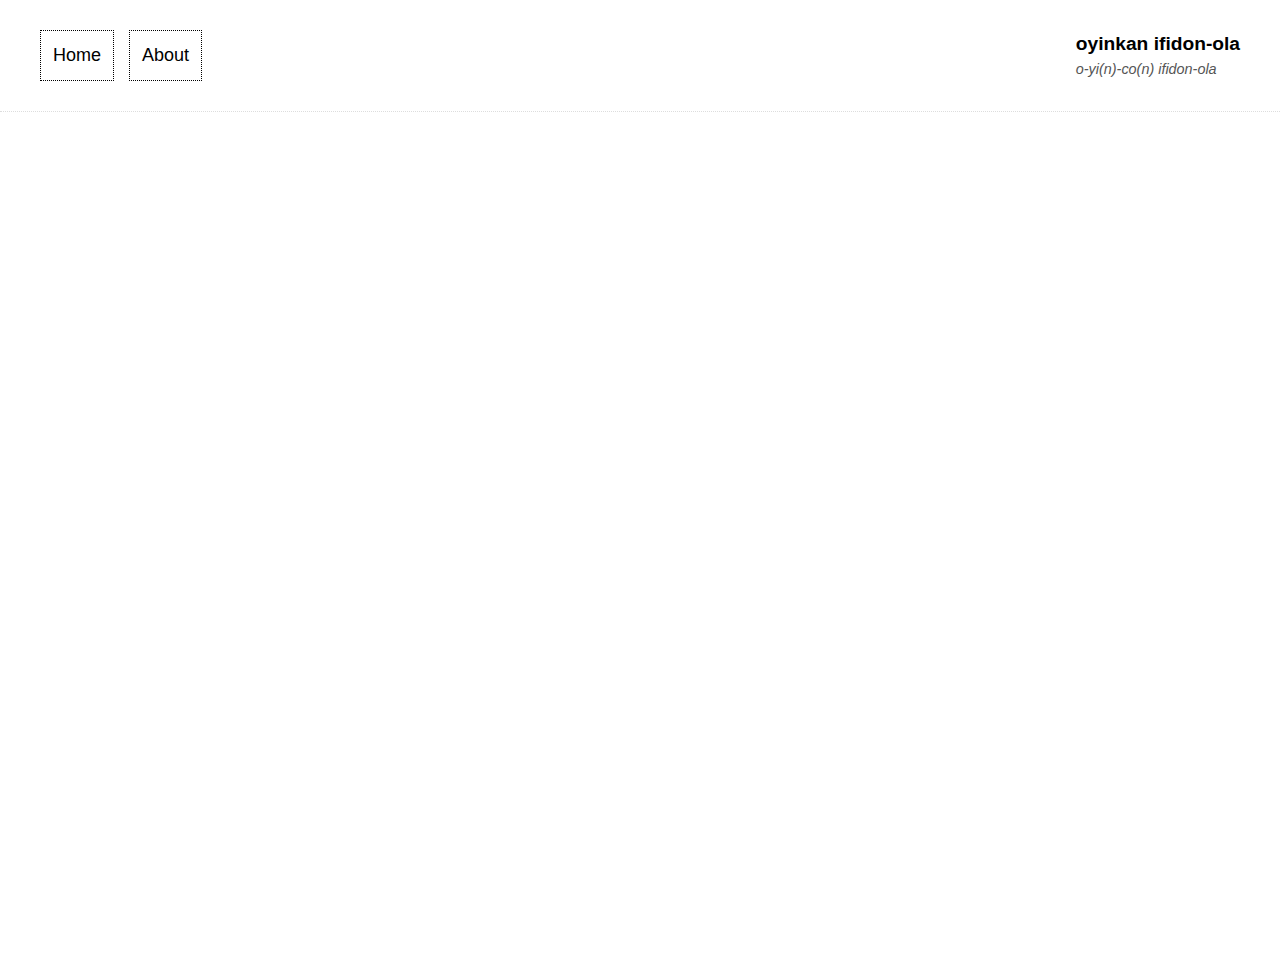
<file: index.html>
<!DOCTYPE html>
<html lang="en">
<head>
  <meta charset="UTF-8">
  <meta name="viewport" content="width=device-width, initial-scale=1.0">
  <title>Interactive Node Homepage</title>
  <link rel="stylesheet" href="css/reset.css">
  <link rel="stylesheet" href="css/style.css">
  
</head>
<body>

  <header>
    <nav>
        <div class="nav-left">
          <a href="index.html">Home</a>
          <a href="about.html">About</a>
        </div>
        <div class="nav-right">
            <p class="name">oyinkan ifidon-ola</p>
            <p class="pronunciation">o-yi(n)-co(n) ifidon-ola</p>
        </div>
        <button class="menu-toggle" aria-label="Toggle navigation">
            ☰
        </button>
    </nav>
</header>



  <div id="canvas-container">
  
  </div>

  
  <!-- Add D3.js and GSAP -->
  <script src="https://d3js.org/d3.v7.min.js"></script>
  <script src="https://cdnjs.cloudflare.com/ajax/libs/gsap/3.12.2/gsap.min.js"></script>
  <script src="js/script.js"></script>
  <script src="js/toggle.js"></script>


</body>
</html>
</file>
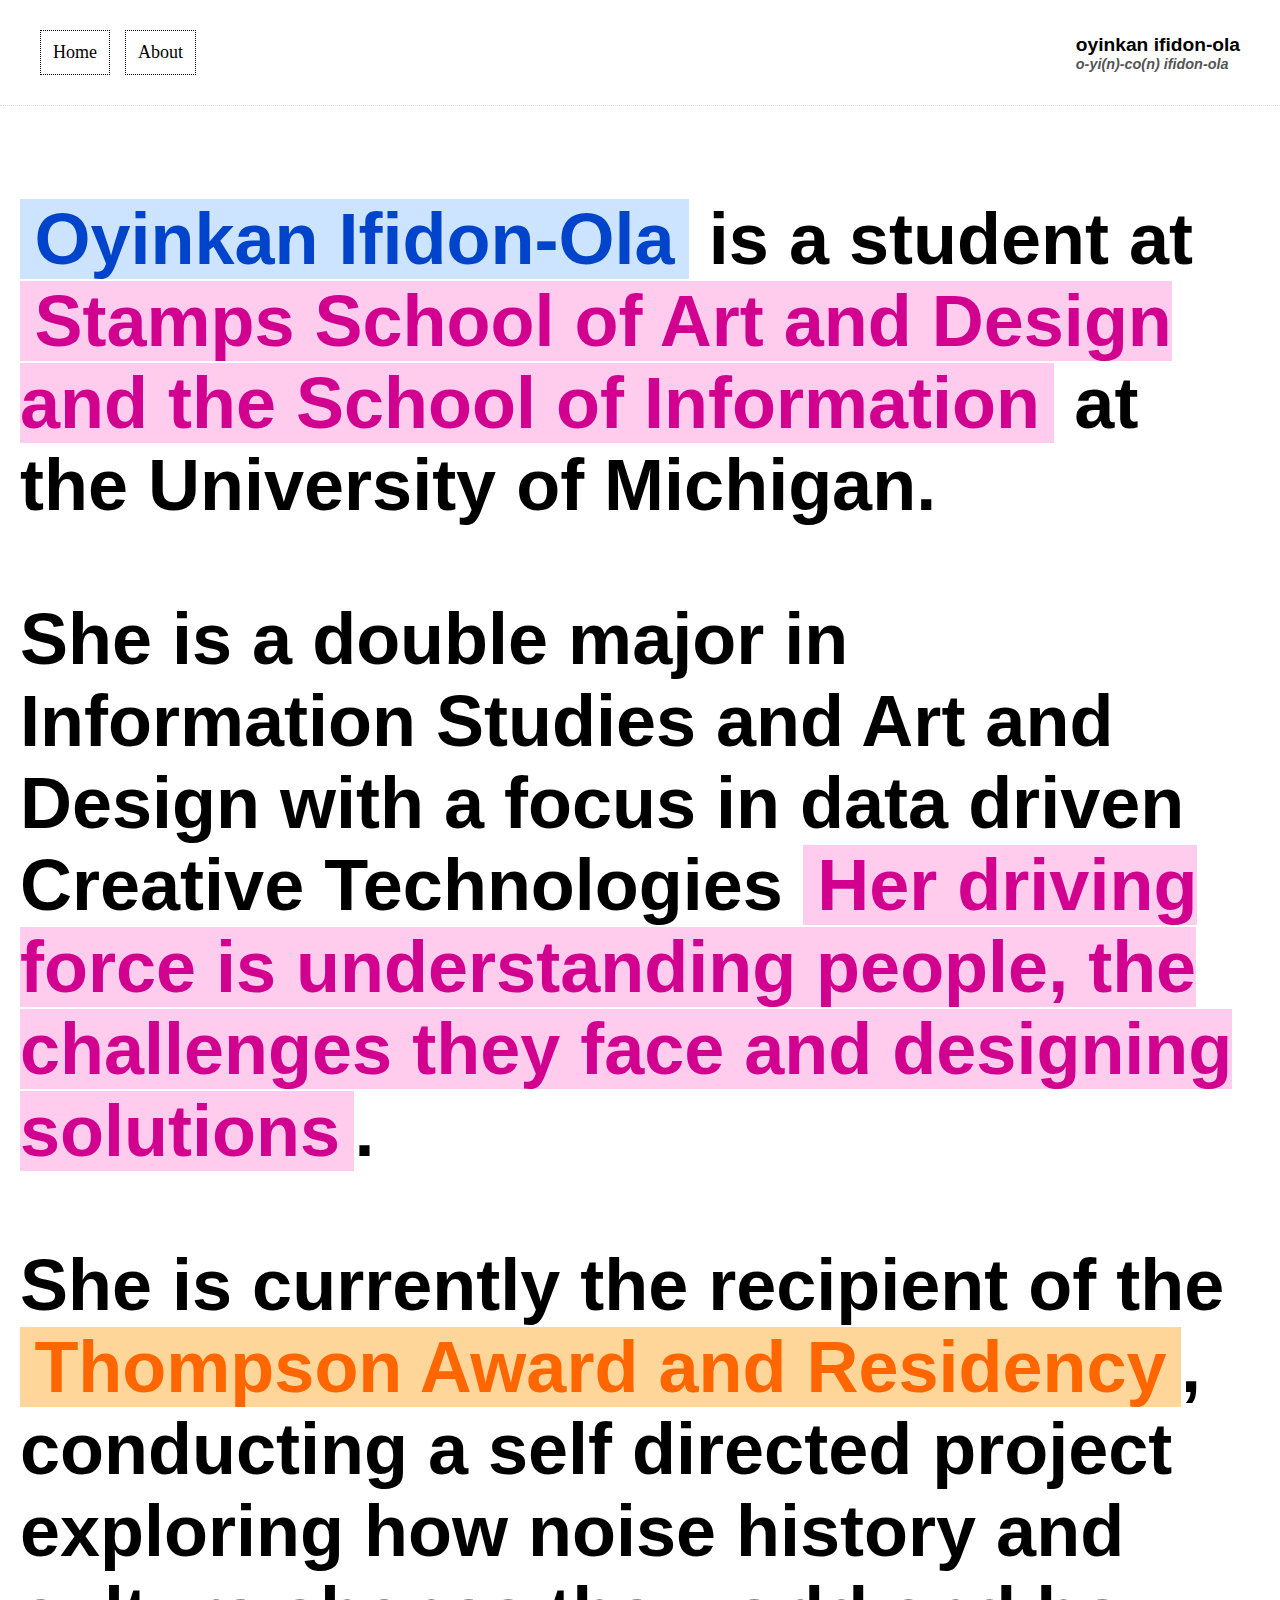
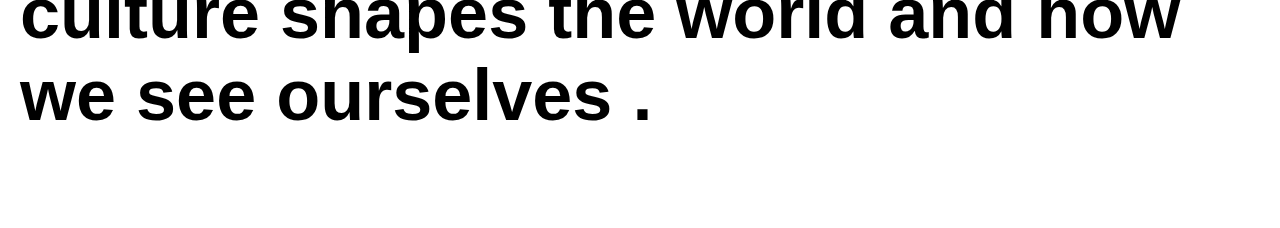
<file: about.html>
<!DOCTYPE html>
<html lang="en">
<head>
    <meta charset="UTF-8">
    <meta name="viewport" content="width=device-width, initial-scale=1.0">
    <title>About Page</title>
    <link rel="stylesheet" href="css/stylea.css">
</head>
<body>

    <header>
        <nav>
            <div class="nav-left">
              <a href="index.html">Home</a>
              <a href="about.html">About</a>
            </div>
            <div class="nav-right">
                <p class="name">oyinkan ifidon-ola</p>
                <p class="pronunciation">o-yi(n)-co(n) ifidon-ola</p>
            </div>
            <button class="menu-toggle" aria-label="Toggle navigation">
                ☰
            </button>
        </nav>
    </header>

    <div class="about-container">
        <p><span class="highlight-blue">Oyinkan Ifidon-Ola</span> is a student at <span class="highlight-pink">Stamps School of Art and Design and the School of Information</span> at the University of Michigan.</p>
        <p>She is a double major in Information Studies and Art and Design with a focus in data driven Creative Technologies <span class="highlight-pink">Her driving force is understanding people, the challenges they face and designing solutions</span>.</p>
        <p>She is currently the recipient of the <span class="highlight-orange">Thompson Award and Residency</span>, conducting a self directed project exploring how noise history and culture shapes the world and how we see ourselves .</p>
    </div>
</body>
</html>
</file>
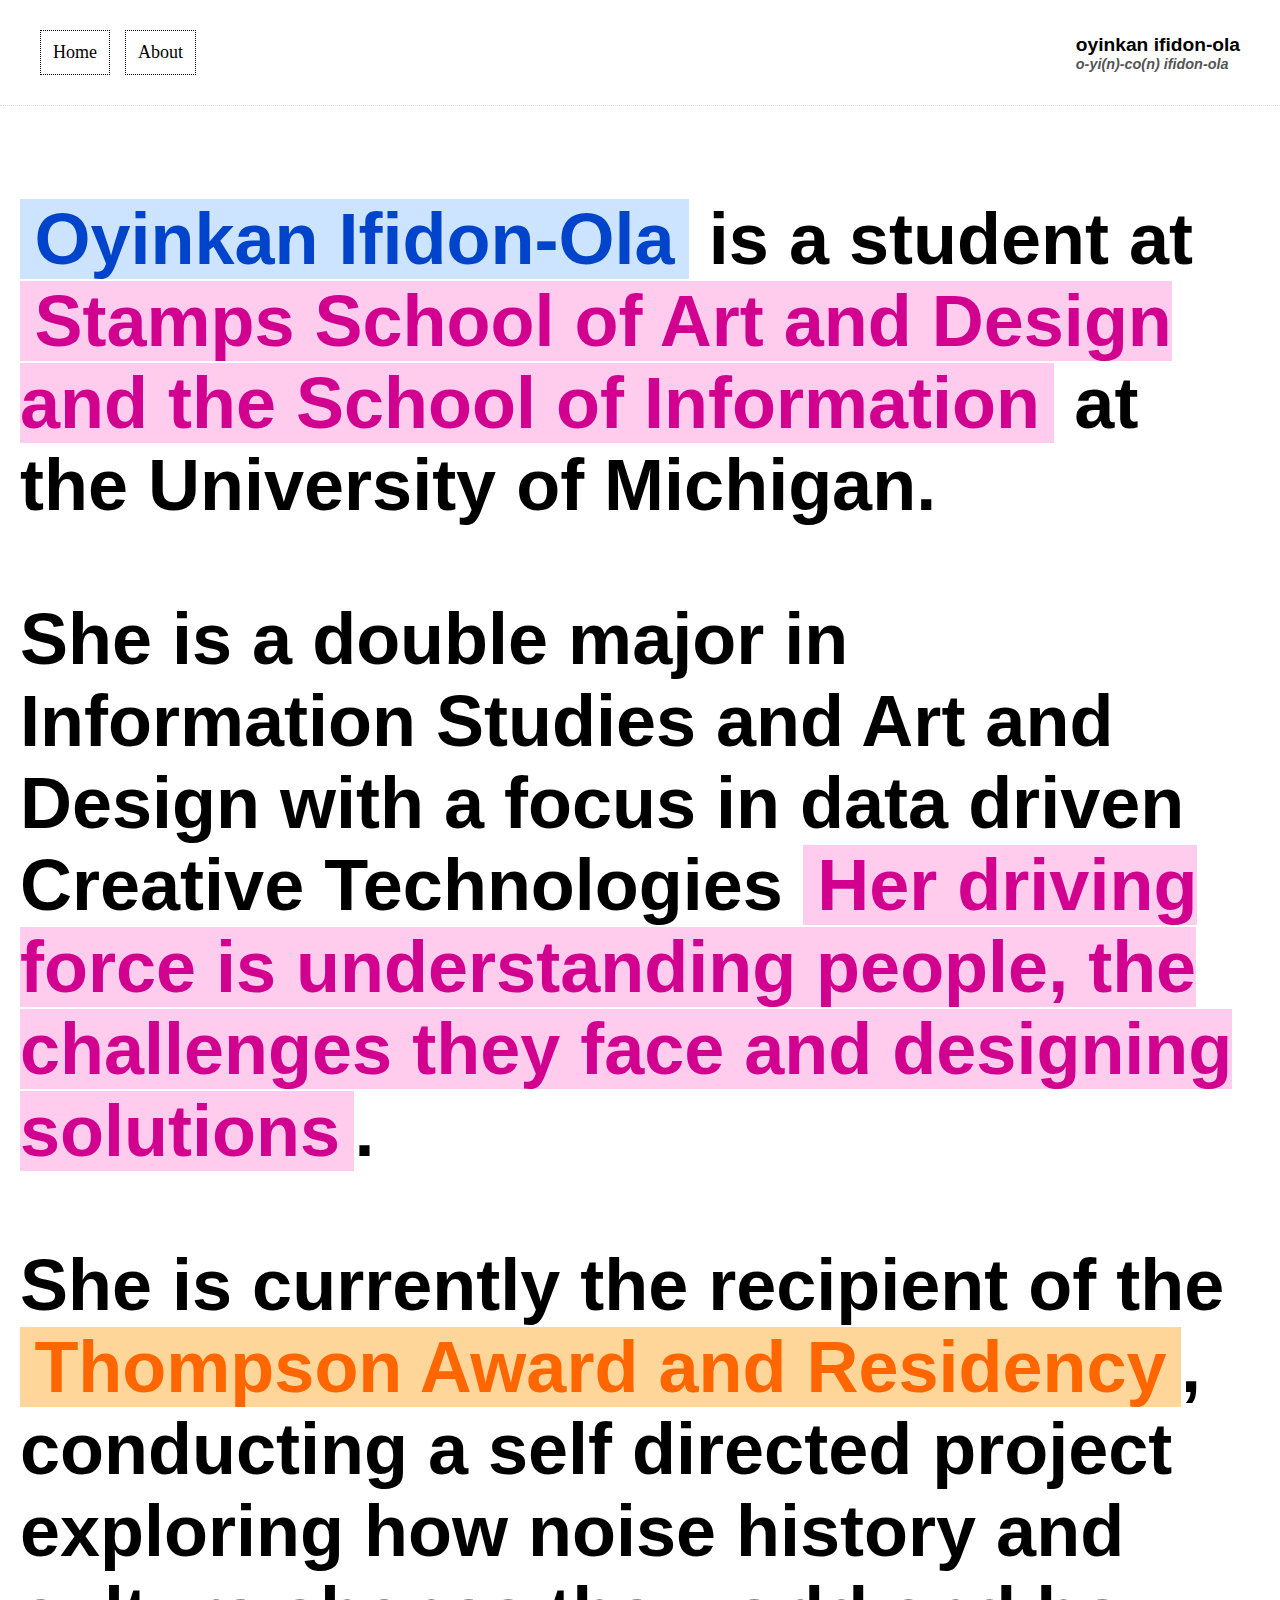
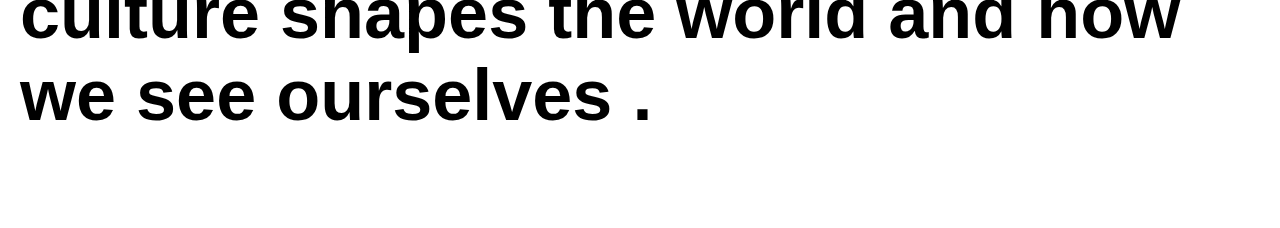
<file: pages/about.html>
<!DOCTYPE html>
<html lang="en">
<head>
    <meta charset="UTF-8">
    <meta name="viewport" content="width=device-width, initial-scale=1.0">
    <title>About Page</title>
    <link rel="stylesheet" href="/css/stylea.css">
</head>
<body>

    <header>
        <nav>
            <div class="nav-left">
              <a href="/index.html">Home</a>
              <a href="/pages/about.html">About</a>
            </div>
            <div class="nav-right">
                <p class="name">oyinkan ifidon-ola</p>
                <p class="pronunciation">o-yi(n)-co(n) ifidon-ola</p>
            </div>
            <button class="menu-toggle" aria-label="Toggle navigation">
                ☰
            </button>
        </nav>
    </header>

    <div class="about-container">
        <p><span class="highlight-blue">Oyinkan Ifidon-Ola</span> is a student at <span class="highlight-pink">Stamps School of Art and Design and the School of Information</span> at the University of Michigan.</p>
        <p>She is a double major in Information Studies and Art and Design with a focus in data driven Creative Technologies <span class="highlight-pink">Her driving force is understanding people, the challenges they face and designing solutions</span>.</p>
        <p>She is currently the recipient of the <span class="highlight-orange">Thompson Award and Residency</span>, conducting a self directed project exploring how noise history and culture shapes the world and how we see ourselves .</p>
    </div>
</body>
</html>
</file>
<file: css/style.css>
/* General Reset */
header {
    background-color: #fff;
    border-bottom: 1px dotted #ddd;
    padding: 20px 30px;
  }
  
  /* Navigation container */
  nav {
    display: flex;
    flex-wrap: wrap; /* Allow wrapping on smaller screens */
    justify-content: space-between;
    align-items: center; /* Align content vertically */
    padding: 10px;
    gap: 10px;
    background-color: #fff;
  }
  
  /* Left navigation links */
  .nav-left {
    display: none; /* Hide links by default (for mobile view) */
    flex-direction: column; /* Stack links vertically for mobile view */
    gap: 10px; /* Add space between links */
  }
  
  .nav-left a {
    text-decoration: none;
    color: #000;
    border: 1px dotted #000;
    padding: 11px 12px;
    font-size: 18px;
    text-align: left;
  }
  
  .nav-left a:hover {
    color: #555;
  }
  
  /* Right side information */
  .nav-right {
    display: none; /* Hidden by default (for mobile view) */
    text-align: right;
    flex-direction: column; /* Align vertically */
  }
  
  .nav-right .name {
    font-weight: bold;
    font-size: 1.2rem;
    margin: 0;
  }
  
  .nav-right .pronunciation {
    font-style: italic;
    font-size: 0.9rem;
    color: #555;
    margin: 0;
  }
  
  /* Hamburger menu */
  .menu-toggle {
    display: block; /* Show hamburger icon by default */
    background: none;
    border: none;
    font-size: 24px;
    cursor: pointer;
  }
  
  .menu-toggle {
  display: block;
  background: none;
  border: 1px solid #888; /* Neutral border color visible on both modes */
  color: #000; /* Default text color for light mode */
  font-size: 24px;
  cursor: pointer;
  padding: 5px 10px;
  border-radius: 5px; /* Optional: adds some style */
  background-color: #f0f0f0; /* Light background for better contrast */
  }
  
  .menu-toggle:hover {
  background-color: #ddd; /* Slightly darker hover effect */
  }
  
  /* Dark Mode */
  @media (prefers-color-scheme: dark) {
  .menu-toggle {
    color: #fff; /* Text color visible on dark mode */
    border: 1px solid #ccc; /* Lighter border for dark mode */
    background-color: #333; /* Darker background for contrast */
  }
  
  .menu-toggle:hover {
    background-color: #444; /* Slightly darker hover effect for dark mode */
  }
  }
  
  /* Show navigation when menu is toggled */
  nav.open .nav-left, nav.open .nav-right {
    display: flex; /* Display links when menu is open */
  }
  
  /* Styles for large screens */
  @media (min-width: 768px) {
    .nav-left {
        display: flex; /* Show navigation links */
        flex-direction: row; /* Align links horizontally */
        gap: 15px;
    }
  
    .nav-right {
        display: flex; /* Show navigation links */
        text-align: right;
    }
    
    .nav-right .name {
        display: flex; /* Show navigation links */
        font-weight: bold;
        font-size: 1.2rem;
        margin: 0;
    }
    
    .nav-right .pronunciation {
        display: flex; /* Show navigation links */
        font-style: italic;
        font-size: 0.9rem;
        color: #555;
        margin: 0;
    }
  
    .menu-toggle {
        display: none; /* Hide hamburger button */
    }
  }
  
  body {
    margin: 0;
    font-family: 'Arial', sans-serif;
    color: #000;
    background-color: #fff;
    flex-direction: column;
    justify-content: center;
    height: 100vh;
  }
  
  /* SVG Container */
  #canvas-container {
    object-position: center;
    position: absolute;
    top: 80px; /* Adjust based on the header height */
    left: 0;
    width: 100vw;
    height: 100vh; /* Subtract header height from the total viewport height */
    overflow: hidden; /* Prevent any overflow */
  }
  
  
  /* Node Styling */
  .node circle {
    cursor: pointer;
    transition: transform 0.2s;
  }
  .node:hover circle {
    stroke: white;
    stroke-width: 2px;
  }
  
  .node text{
    text-decoration: solid;
    font-size: 20px;
  }
  
  /* Folder Styling */
  .folder image {
    cursor: pointer;
    transition: transform 0.3s;
  }
  .folder:hover image {
    transform: scale(1.1);
  }
  
  /* interaction */
  .hover-image {
    transition: all 0.3s ease;
    z-index: 10;
  }
  
  .combination-image {
    border: 5px solid white;
    border-radius: 10px;
    transition: all 0.3s ease;
    z-index: 20;
  }
  
  #toggle-animations{
    object-position: right;
  }
  
  /* Default: Animations enabled */
  * {
    animation: inherit;
    transition: inherit;
  }
  
  /* Automatically disable animations if the user prefers reduced motion */
  @media (prefers-reduced-motion: reduce) {
    * {
      animation: none !important;
      transition: none !important;
    }
  }
  
  /* Manually disable animations via a toggle class */
  .disable-animations * {
    animation: none !important;
    transition: none !important;
  }
</file>
<file: css/stylea.css>
/* General Reset */
header {
    background-color: #fff;
    border-bottom: 1px dotted #ddd;
    padding: 20px 30px;
  }
  
  /* Navigation container */
  nav {
    display: flex;
    flex-wrap: wrap; /* Allow wrapping on smaller screens */
    justify-content: space-between;
    align-items: center; /* Align content vertically */
    padding: 10px;
    gap: 10px;
    background-color: #fff;
  }
  
  /* Left navigation links */
  .nav-left {
    display: none; /* Hide links by default (for mobile view) */
    flex-direction: column; /* Stack links vertically for mobile view */
    gap: 10px; /* Add space between links */
  }
  
  .nav-left a {
    text-decoration: none;
    color: #000;
    border: 1px dotted #000;
    padding: 11px 12px;
    font-size: 18px;
    text-align: left;
  }
  
  .nav-left a:hover {
    color: #555;
  }
  
  /* Right side information */
  .nav-right {
    display: none; /* Hidden by default (for mobile view) */
    text-align: right;
    flex-direction: column; /* Align vertically */
  }
  
  .nav-right .name {
    font-weight: bold;
    font-size: 1.2rem;
    margin: 0;
  }
  
  .nav-right .pronunciation {
    font-style: italic;
    font-size: 0.9rem;
    color: #555;
    margin: 0;
  }
  
  /* Hamburger menu */
  .menu-toggle {
    display: block; /* Show hamburger icon by default */
    background: none;
    border: none;
    font-size: 24px;
    cursor: pointer;
  }
  
  .menu-toggle {
  display: block;
  background: none;
  border: 1px solid #888; /* Neutral border color visible on both modes */
  color: #000; /* Default text color for light mode */
  font-size: 24px;
  cursor: pointer;
  padding: 5px 10px;
  border-radius: 5px; /* Optional: adds some style */
  background-color: #f0f0f0; /* Light background for better contrast */
  }
  
  .menu-toggle:hover {
  background-color: #ddd; /* Slightly darker hover effect */
  }
  
  /* Dark Mode */
  @media (prefers-color-scheme: dark) {
  .menu-toggle {
    color: #fff; /* Text color visible on dark mode */
    border: 1px solid #ccc; /* Lighter border for dark mode */
    background-color: #333; /* Darker background for contrast */
  }
  
  .menu-toggle:hover {
    background-color: #444; /* Slightly darker hover effect for dark mode */
  }
  }
  
  /* Show navigation when menu is toggled */
  nav.open .nav-left, nav.open .nav-right {
    display: flex; /* Display links when menu is open */
  }
  
  /* Styles for large screens */
  @media (min-width: 768px) {
    .nav-left {
        display: flex; /* Show navigation links */
        flex-direction: row; /* Align links horizontally */
        gap: 15px;
    }
  
    .nav-right {
        display: flex; /* Show navigation links */
        text-align: right;
    }
    
    .nav-right .name {
        display: flex; /* Show navigation links */
        font-weight: bold;
        font-size: 1.2rem;
        margin: 0;
    }
    
    .nav-right .pronunciation {
        display: flex; /* Show navigation links */
        font-style: italic;
        font-size: 0.9rem;
        color: #555;
        margin: 0;
    }
  
    .menu-toggle {
        display: none; /* Hide hamburger button */
    }
  }
  
  body {
    margin: 0;
    color: #000;
    background-color: #fff;
    flex-direction: column;
    justify-content: center;
    height: 100vh;
  }
  

  
  .about-container {
    padding: 20px;
    text-align: left;
    align-items: center;
}

p {
    font-size: 4.5rem;
    font-weight: bold;
    margin: 1em 0;
    font-family: 'Arial', sans-serif;
}

.highlight-blue {
    background-color: #cce4ff;
    color: #0044cc;
    padding: 0 0.2em;
}

.highlight-pink {
    background-color: #ffccee;
    color: #d1008f;
    padding: 0 0.2em;
}

.highlight-orange {
    background-color: #ffd699;
    color: #ff6600;
    padding: 0 0.2em;
}
</file>
